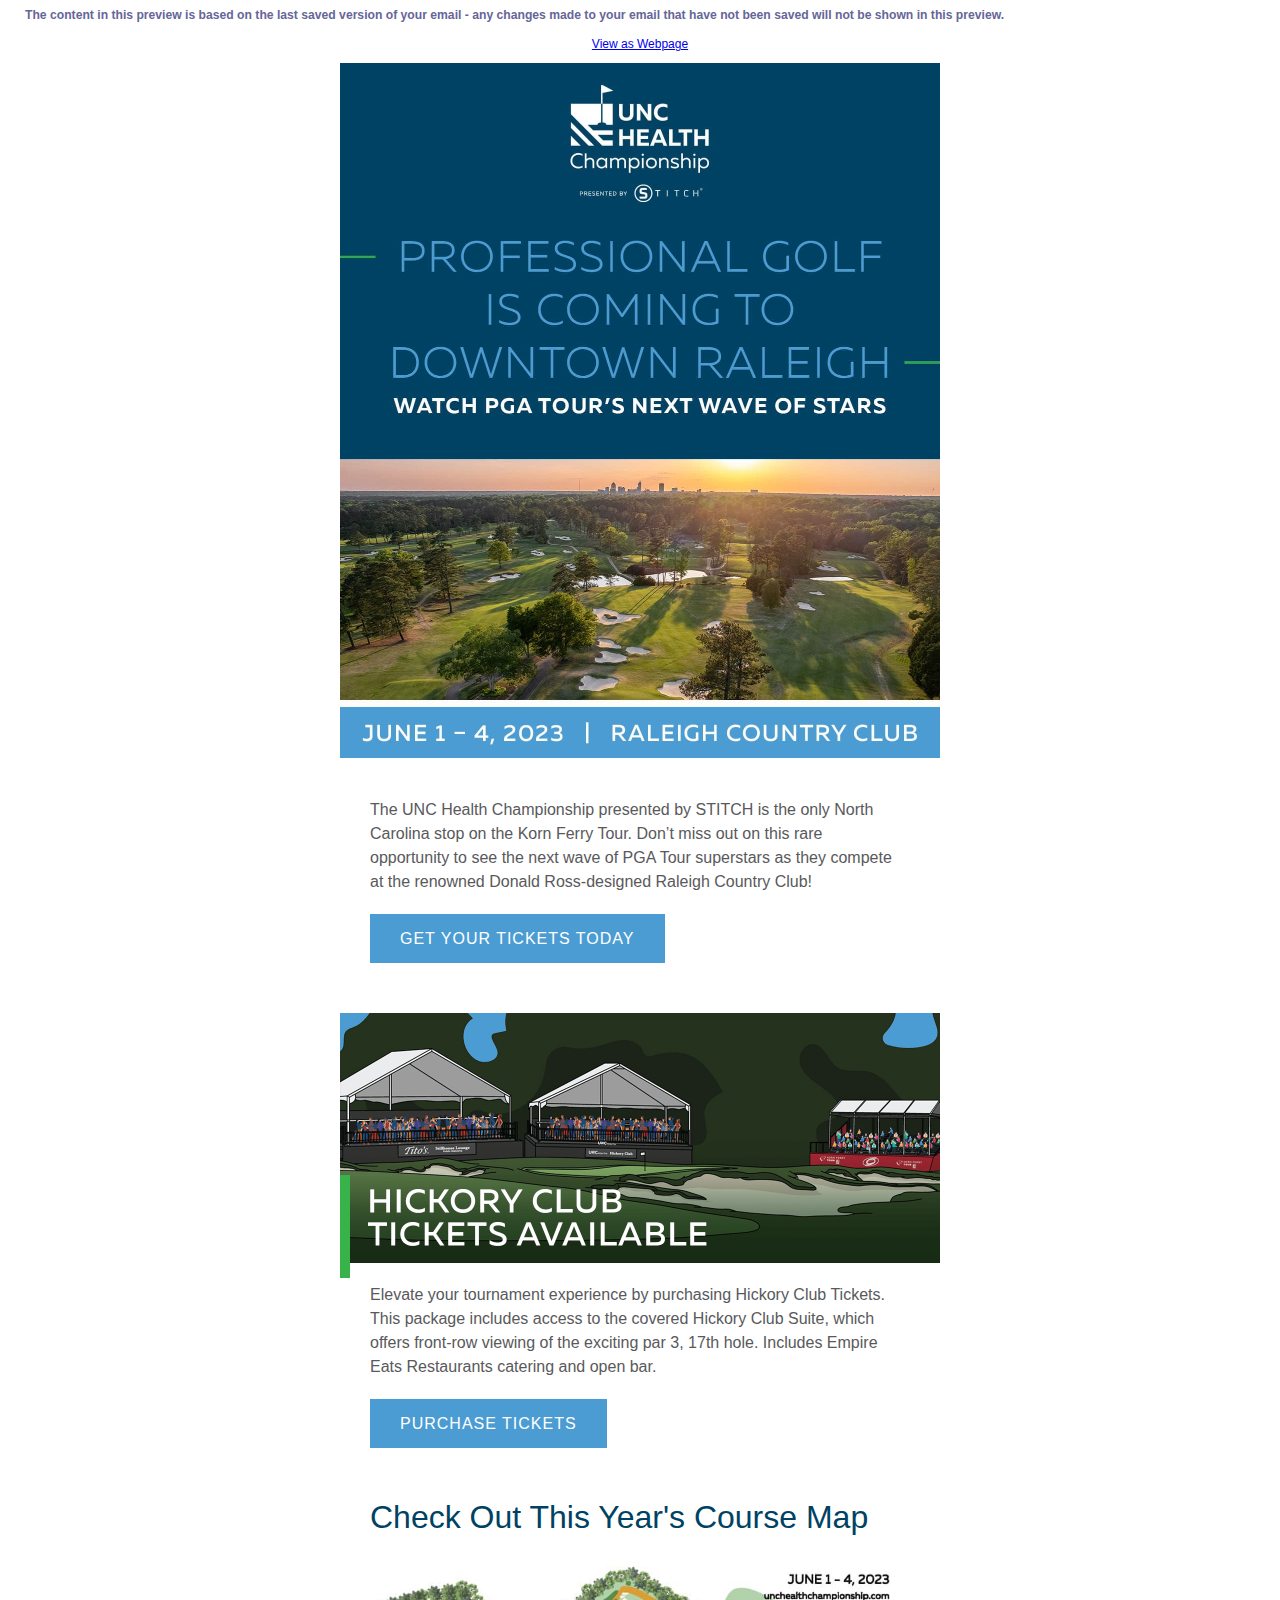
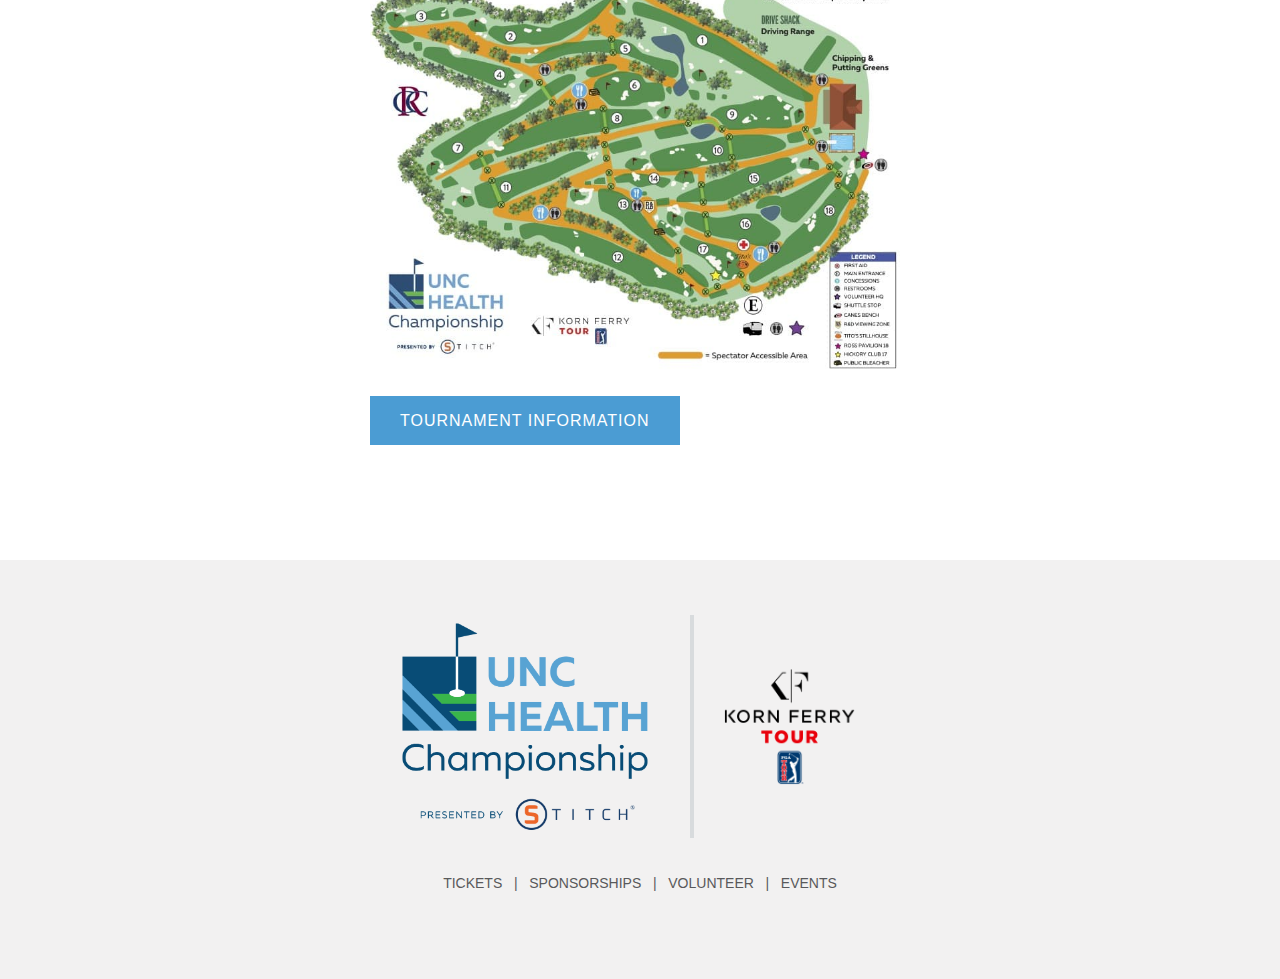
<file: assets/Professional_Golf.html>
<!DOCTYPE html>
<!-- saved from url=(0092)https://campaignlp.constantcontact.com/em/1125469638440/20b1488f-d1a5-4f98-9edc-11fadd6e7ab5 -->
<html lang="en" xmlns:o="urn:schemas-microsoft-com:office:office" xmlns:v="urn:schemas-microsoft-com:vml" style="box-sizing: border-box;"><head><meta http-equiv="Content-Type" content="text/html; charset=UTF-8"><meta property="og:title" content="Only 2 Weeks Away - Get Your Tickets Now"><meta property="og:site_name" content="UNC REX Healthcare"><meta property="og:type" content="article"><meta property="og:image" content="https://files.constantcontact.com/82fc73b0601/312ca3d1-d08b-4b77-8ec9-da77e89c8b08.jpg"><meta property="og:image" content="https://files.constantcontact.com/82fc73b0601/1570ad02-f98e-47b7-9e84-d388b570deaf.jpg"><meta property="og:image" content="https://files.constantcontact.com/82fc73b0601/3472eee9-9588-4f16-a7e3-8b75756dd2a3.png"><meta property="og:image" content="https://files.constantcontact.com/82fc73b0601/ebd64714-fa89-496c-a952-d2603b524584.png"><meta property="og:image" content="https://files.constantcontact.com/82fc73b0601/023d8d6d-4c93-4746-850a-031aaa7b53ef.jpg"><meta property="og:image" content="https://files.constantcontact.com/82fc73b0601/22136354-c3fa-44d4-a67c-43331a9dc9f9.png"><meta property="og:image" content="https://files.constantcontact.com/82fc73b0601/329d00ac-c018-4149-a214-fa493a1b6163.png"><meta property="twitter:image" content="https://files.constantcontact.com/82fc73b0601/312ca3d1-d08b-4b77-8ec9-da77e89c8b08.jpg"><meta property="og:description" content="See Rising PGA Tour Stars Compete | The UNC Health Championship presented by STITCH is the only North Carolina stop on the Korn Ferry Tour. Don’t miss out on this rare opportunity to see the next wave">
<title></title>

<meta content="width=device-width, initial-scale=1.0" name="viewport"><!--[if mso]><xml>96</xml><![endif]-->
<style>
@media (max-width:620px) {
  .image_block img.big,
.row-content {
    width: 100% !important;
  }

  .mobile_hide {
    display: none;
  }

  .stack .column {
    width: 100%;
    display: block;
  }

  .mobile_hide {
    min-height: 0;
    max-height: 0;
    max-width: 0;
    overflow: hidden;
    font-size: 0px;
  }

  .desktop_hide,
.desktop_hide table {
    display: table !important;
    max-height: none !important;
  }

  .row-10 .column-1 .block-1.image_block td.pad {
    padding: 0 0 0 25px !important;
  }

  .row-10 .column-2 .block-1.image_block td.pad {
    padding: 0 25px 0 0 !important;
  }

  .row-11 .column-1 .block-1.paragraph_block td.pad {
    padding: 0 35px 20px !important;
  }

  .row-7 .column-1 .block-1.heading_block h1 {
    font-size: 29px !important;
  }

  .row-1 .column-1,
.row-4 .column-1 {
    padding: 10px 40px 10px 35px !important;
  }

  .row-2 .column-1,
.row-3 .column-1 {
    padding: 0 0 20px !important;
  }

  .row-5 .column-1 {
    padding: 45px 0 0 !important;
  }

  .row-6 .column-1,
.row-7 .column-1 {
    padding: 10px 40px 5px 35px !important;
  }

  .row-8 .column-1 {
    padding: 0 !important;
  }

  .row-10 .column-1 {
    padding: 0 15px 0 0 !important;
  }

  .row-10 .column-2 {
    padding: 0 0 0 15px !important;
  }
}
</style>
</head>
<body style="box-sizing: border-box; background-color: transparent; margin: 0; padding: 0; -webkit-text-size-adjust: none; text-size-adjust: none;"><div style="background: url(https://static.ctctcdn.com/ui/images1/icon_info.gif) no-repeat; color: #666699; font-weight: bold; padding-bottom: 8px; padding-top: 8px; padding-left: 25px; padding-right: 3px; border-collapse: collapse; font-size: 76%; font-family: Arial,Helvetica,sans-serif;">The content in this preview is based on the last saved version of your email - any changes made to your email that have not been saved will not be shown in this preview.</div>
<div id="preheader" style="box-sizing: border-box; display: none; font-size: 1px; color: transparent; line-height: 1px; max-height: 0px; max-width: 0px; opacity: 0; overflow: hidden;">See Rising PGA Tour Stars Compete | The UNC Health Championship presented by STITCH is the only North Carolina stop on the Korn Ferry Tour. Don’t miss out on this rare opportunity to see the next wave of PGA Tour superstars as they compete at the renowned Donald Ross-designed Raleigh Country Club!</div>


<table border="0" cellpadding="0" cellspacing="0" class="nl-container" role="presentation" style="box-sizing: border-box; mso-table-lspace: 0pt; mso-table-rspace: 0pt; background-color: transparent;" width="100%" bgcolor="transparent">
<tbody style="box-sizing: border-box;">
<tr style="box-sizing: border-box;">
<td style="box-sizing: border-box;">
<table align="center" border="0" cellpadding="0" cellspacing="0" class="row row-1" role="presentation" style="box-sizing: border-box; mso-table-lspace: 0pt; mso-table-rspace: 0pt;" width="100%">
<tbody style="box-sizing: border-box;">
<tr style="box-sizing: border-box;">
<td style="box-sizing: border-box;">
<table align="center" border="0" cellpadding="0" cellspacing="0" class="row-content stack" role="presentation" style="box-sizing: border-box; mso-table-lspace: 0pt; mso-table-rspace: 0pt; color: #000000; width: 600px;" width="600">
<tbody style="box-sizing: border-box;">
<tr style="box-sizing: border-box;">
<td class="column column-1" style="box-sizing: border-box; text-align: left; mso-table-lspace: 0pt; mso-table-rspace: 0pt; font-weight: 400; padding-left: 30px; padding-right: 30px; padding-top: 5px; vertical-align: top; border-top: 0px; border-right: 0px; border-bottom: 0px; border-left: 0px;" width="100%" align="left" valign="top">
<table border="0" cellpadding="0" cellspacing="0" class="paragraph_block block-1" role="presentation" style="box-sizing: border-box; mso-table-lspace: 0pt; mso-table-rspace: 0pt; word-break: break-word;" width="100%">
<tbody><tr style="box-sizing: border-box;">
<td class="pad" style="box-sizing: border-box;">
<div style="box-sizing: border-box; color: #59595b; direction: ltr; font-family: Arial, Helvetica Neue, Helvetica, sans-serif; font-size: 12px; font-weight: 400; letter-spacing: 0px; line-height: 150%; text-align: center; mso-line-height-alt: 18px;">
<p style="box-sizing: border-box; line-height: inherit; margin: 0;"><a href="https://campaignlp.constantcontact.com/em/1125469638440/20b1488f-d1a5-4f98-9edc-11fadd6e7ab5" style="box-sizing: border-box;">View as Webpage</a></p>
</div>
</td>
</tr>
</tbody></table>
</td>
</tr>
</tbody>
</table>
</td>
</tr>
</tbody>
</table>
<table align="center" border="0" cellpadding="0" cellspacing="0" class="row row-2 mobile_hide" role="presentation" style="box-sizing: border-box; mso-table-lspace: 0pt; mso-table-rspace: 0pt;" width="100%">
<tbody style="box-sizing: border-box;">
<tr style="box-sizing: border-box;">
<td style="box-sizing: border-box;">
<table align="center" border="0" cellpadding="0" cellspacing="0" class="row-content stack" role="presentation" style="box-sizing: border-box; mso-table-lspace: 0pt; mso-table-rspace: 0pt; color: #000000; width: 600px;" width="600">
<tbody style="box-sizing: border-box;">
<tr style="box-sizing: border-box;">
<td class="column column-1" style="box-sizing: border-box; text-align: left; mso-table-lspace: 0pt; mso-table-rspace: 0pt; font-weight: 400; padding-bottom: 35px; padding-top: 10px; vertical-align: top; border-top: 0px; border-right: 0px; border-bottom: 0px; border-left: 0px;" width="100%" align="left" valign="top">
<table border="0" cellpadding="0" cellspacing="0" class="image_block block-1" role="presentation" style="box-sizing: border-box; mso-table-lspace: 0pt; mso-table-rspace: 0pt;" width="100%">
<tbody><tr style="box-sizing: border-box;">
<td class="pad" style="box-sizing: border-box; width: 100%; padding-right: 0px; padding-left: 0px;" width="100%">
<div align="center" class="alignment" style="box-sizing: border-box; line-height: 10px;"><a href="https://www.unchealthchampionship.com/rh/unchealthchampionship/" style="box-sizing: border-box; outline: none;" tabindex="-1" target="_blank"><img alt="Professional Golf Is Coming to Downtown Raleigh" class="big" src="./campaignlp.constantcontact.com_em_1125469638440_20b1488f-d1a5-4f98-9edc-11fadd6e7ab5_files/UNCHC_Email-5_2023-05-04_Header_v2.jpg" style="box-sizing: border-box; display: block; height: auto; border: 0; width: 600px; max-width: 100%;" title="Professional Golf Is Coming to Downtown Raleigh" width="600"></a></div>
</td>
</tr>
</tbody></table>
</td>
</tr>
</tbody>
</table>
</td>
</tr>
</tbody>
</table>
<table align="center" border="0" cellpadding="0" cellspacing="0" class="row row-3 desktop_hide" role="presentation" style="box-sizing: border-box; mso-table-lspace: 0pt; mso-table-rspace: 0pt; mso-hide: all; display: none; max-height: 0; overflow: hidden;" width="100%">
<tbody style="box-sizing: border-box;">
<tr style="box-sizing: border-box;">
<td style="box-sizing: border-box;">
<table align="center" border="0" cellpadding="0" cellspacing="0" class="row-content stack" role="presentation" style="box-sizing: border-box; mso-table-lspace: 0pt; mso-table-rspace: 0pt; mso-hide: all; display: none; max-height: 0; overflow: hidden; color: #000000; width: 600px;" width="600">
<tbody style="box-sizing: border-box;">
<tr style="box-sizing: border-box;">
<td class="column column-1" style="box-sizing: border-box; text-align: left; mso-table-lspace: 0pt; mso-table-rspace: 0pt; font-weight: 400; padding-bottom: 35px; vertical-align: top; border-top: 0px; border-right: 0px; border-bottom: 0px; border-left: 0px;" width="100%" align="left" valign="top">
<table border="0" cellpadding="0" cellspacing="0" class="image_block block-1" role="presentation" style="box-sizing: border-box; mso-table-lspace: 0pt; mso-table-rspace: 0pt; mso-hide: all; display: none; max-height: 0; overflow: hidden;" width="100%">
<tbody><tr style="box-sizing: border-box;">
<td class="pad" style="box-sizing: border-box; width: 100%; padding-right: 0px; padding-left: 0px;" width="100%">
<div align="center" class="alignment" style="box-sizing: border-box; line-height: 10px;"><a href="https://www.unchealthchampionship.com/rh/unchealthchampionship/" style="box-sizing: border-box; outline: none;" tabindex="-1" target="_blank"><img alt="Professional Golf Is Coming to Downtown Raleigh" class="big" src="./campaignlp.constantcontact.com_em_1125469638440_20b1488f-d1a5-4f98-9edc-11fadd6e7ab5_files/UNCHC_Email-5_2023-05-04_Header-Mobile_v2.jpg" style="box-sizing: border-box; display: block; height: auto; border: 0; width: 600px; max-width: 100%;" title="Professional Golf Is Coming to Downtown Raleigh" width="600"></a></div>
</td>
</tr>
</tbody></table>
</td>
</tr>
</tbody>
</table>
</td>
</tr>
</tbody>
</table>
<table align="center" border="0" cellpadding="0" cellspacing="0" class="row row-4" role="presentation" style="box-sizing: border-box; mso-table-lspace: 0pt; mso-table-rspace: 0pt;" width="100%">
<tbody style="box-sizing: border-box;">
<tr style="box-sizing: border-box;">
<td style="box-sizing: border-box;">
<table align="center" border="0" cellpadding="0" cellspacing="0" class="row-content stack" role="presentation" style="box-sizing: border-box; mso-table-lspace: 0pt; mso-table-rspace: 0pt; color: #000000; width: 600px;" width="600">
<tbody style="box-sizing: border-box;">
<tr style="box-sizing: border-box;">
<td class="column column-1" style="box-sizing: border-box; text-align: left; mso-table-lspace: 0pt; mso-table-rspace: 0pt; font-weight: 400; padding-bottom: 25px; padding-left: 30px; padding-right: 40px; padding-top: 5px; vertical-align: top; border-top: 0px; border-right: 0px; border-bottom: 0px; border-left: 0px;" width="100%" align="left" valign="top">
<table border="0" cellpadding="0" cellspacing="0" class="paragraph_block block-1" role="presentation" style="box-sizing: border-box; mso-table-lspace: 0pt; mso-table-rspace: 0pt; word-break: break-word;" width="100%">
<tbody><tr style="box-sizing: border-box;">
<td class="pad" style="box-sizing: border-box; padding-bottom: 20px;">
<div style="box-sizing: border-box; color: #59595b; direction: ltr; font-family: Arial, Helvetica Neue, Helvetica, sans-serif; font-size: 16px; font-weight: 400; letter-spacing: 0px; line-height: 150%; text-align: left; mso-line-height-alt: 24px;">
<p style="box-sizing: border-box; line-height: inherit; margin: 0;">The UNC Health Championship presented by STITCH is the only North Carolina stop on the Korn Ferry Tour. Don’t miss out on this rare opportunity to see the next wave of PGA Tour superstars as they compete at the renowned Donald Ross-designed Raleigh Country Club!</p>
</div>
</td>
</tr>
</tbody></table>
<table border="0" cellpadding="0" cellspacing="0" class="button_block block-2" role="presentation" style="box-sizing: border-box; mso-table-lspace: 0pt; mso-table-rspace: 0pt;" width="100%">
<tbody><tr style="box-sizing: border-box;">
<td class="pad" style="box-sizing: border-box; text-align: left;" align="left">
<div align="left" class="alignment" style="box-sizing: border-box;"><!--[if mso]><v:textbox inset="0px,0px,0px,0px"><center style="color:#ffffff; font-family:Arial, sans-serif; font-size:16px"><![endif]--><a href="https://www.unchealthchampionship.com/rh/unchealthchampionship/tickets/" style="box-sizing: border-box; text-decoration: none; display: inline-block; color: #ffffff; background-color: #4b9cd3; border-radius: 0px; width: auto; border-top: 0px solid transparent; font-weight: 400; border-right: 0px solid transparent; border-bottom: 0px solid transparent; border-left: 0px solid transparent; padding-top: 15px; padding-bottom: 15px; font-family: Arial, Helvetica Neue, Helvetica, sans-serif; font-size: 16px; text-align: center; mso-border-alt: none; word-break: keep-all;" target="_blank"><span style="box-sizing: border-box; padding-left: 30px; padding-right: 30px; font-size: 16px; display: inline-block; letter-spacing: 1px;"><span dir="ltr" style="box-sizing: border-box; word-break: break-word; line-height: 19.2px;">GET YOUR TICKETS TODAY</span></span></a><!--[if mso]></center></v:textbox><![endif]--></div>
</td>
</tr>
</tbody></table>
</td>
</tr>
</tbody>
</table>
</td>
</tr>
</tbody>
</table>
<table align="center" border="0" cellpadding="0" cellspacing="0" class="row row-5" role="presentation" style="box-sizing: border-box; mso-table-lspace: 0pt; mso-table-rspace: 0pt;" width="100%">
<tbody style="box-sizing: border-box;">
<tr style="box-sizing: border-box;">
<td style="box-sizing: border-box;">
<table align="center" border="0" cellpadding="0" cellspacing="0" class="row-content stack" role="presentation" style="box-sizing: border-box; mso-table-lspace: 0pt; mso-table-rspace: 0pt; color: #000000; width: 600px;" width="600">
<tbody style="box-sizing: border-box;">
<tr style="box-sizing: border-box;">
<td class="column column-1" style="box-sizing: border-box; text-align: left; mso-table-lspace: 0pt; mso-table-rspace: 0pt; font-weight: 400; padding-top: 25px; vertical-align: top; border-top: 0px; border-right: 0px; border-bottom: 0px; border-left: 0px;" width="100%" align="left" valign="top">
<table border="0" cellpadding="0" cellspacing="0" class="image_block block-1 mobile_hide" role="presentation" style="box-sizing: border-box; mso-table-lspace: 0pt; mso-table-rspace: 0pt;" width="100%">
<tbody><tr style="box-sizing: border-box;">
<td class="pad" style="box-sizing: border-box; width: 100%; padding-right: 0px; padding-left: 0px;" width="100%">
<div align="center" class="alignment" style="box-sizing: border-box; line-height: 10px;"><a href="https://www.unchealthchampionship.com/rh/unchealthchampionship/tickets/" style="box-sizing: border-box; outline: none;" tabindex="-1" target="_blank"><img alt="Hickory Club Tickets Available" class="big" src="./campaignlp.constantcontact.com_em_1125469638440_20b1488f-d1a5-4f98-9edc-11fadd6e7ab5_files/UNC-Health-Championship_Email-5_2023-05-04_Tickets-2-Available.png" style="box-sizing: border-box; display: block; height: auto; border: 0; width: 600px; max-width: 100%;" title="Hickory Club Tickets Available" width="600"></a></div>
</td>
</tr>
</tbody></table>
<table border="0" cellpadding="0" cellspacing="0" class="image_block block-2 desktop_hide" role="presentation" style="box-sizing: border-box; mso-table-lspace: 0pt; mso-table-rspace: 0pt; mso-hide: all; display: none; max-height: 0; overflow: hidden;" width="100%">
<tbody><tr style="box-sizing: border-box;">
<td class="pad" style="box-sizing: border-box; width: 100%; padding-right: 0px; padding-left: 0px;" width="100%">
<div align="center" class="alignment" style="box-sizing: border-box; line-height: 10px;"><a href="https://www.unchealthchampionship.com/rh/unchealthchampionship/tickets/" style="box-sizing: border-box; outline: none;" tabindex="-1" target="_blank"><img alt="Hickory Club Tickets Available" class="big" src="./campaignlp.constantcontact.com_em_1125469638440_20b1488f-d1a5-4f98-9edc-11fadd6e7ab5_files/UNC-Health-Championship_Email-5_2023-05-04_Tickets-2-Available-Mobile.png" style="box-sizing: border-box; display: block; height: auto; border: 0; width: 600px; max-width: 100%;" title="Hickory Club Tickets Available" width="600"></a></div>
</td>
</tr>
</tbody></table>
</td>
</tr>
</tbody>
</table>
</td>
</tr>
</tbody>
</table>
<table align="center" border="0" cellpadding="0" cellspacing="0" class="row row-6" role="presentation" style="box-sizing: border-box; mso-table-lspace: 0pt; mso-table-rspace: 0pt;" width="100%">
<tbody style="box-sizing: border-box;">
<tr style="box-sizing: border-box;">
<td style="box-sizing: border-box;">
<table align="center" border="0" cellpadding="0" cellspacing="0" class="row-content stack" role="presentation" style="box-sizing: border-box; mso-table-lspace: 0pt; mso-table-rspace: 0pt; color: #000000; width: 600px;" width="600">
<tbody style="box-sizing: border-box;">
<tr style="box-sizing: border-box;">
<td class="column column-1" style="box-sizing: border-box; text-align: left; mso-table-lspace: 0pt; mso-table-rspace: 0pt; font-weight: 400; padding-bottom: 45px; padding-left: 30px; padding-right: 40px; padding-top: 5px; vertical-align: middle; border-top: 0px; border-right: 0px; border-bottom: 0px; border-left: 0px;" width="100%" align="left" valign="middle">
<table border="0" cellpadding="0" cellspacing="0" class="paragraph_block block-1" role="presentation" style="box-sizing: border-box; mso-table-lspace: 0pt; mso-table-rspace: 0pt; word-break: break-word;" width="100%">
<tbody><tr style="box-sizing: border-box;">
<td class="pad" style="box-sizing: border-box; padding-bottom: 20px;">
<div style="box-sizing: border-box; color: #59595b; direction: ltr; font-family: Arial, Helvetica Neue, Helvetica, sans-serif; font-size: 16px; font-weight: 400; letter-spacing: 0px; line-height: 150%; text-align: left; mso-line-height-alt: 24px;">
<p style="box-sizing: border-box; line-height: inherit; margin: 0;">Elevate your tournament experience by purchasing Hickory Club Tickets. This package includes access to the covered Hickory Club Suite, which offers front-row viewing of the exciting par 3, 17th hole. Includes Empire Eats Restaurants catering and open bar.</p>
</div>
</td>
</tr>
</tbody></table>
<table border="0" cellpadding="0" cellspacing="0" class="button_block block-2" role="presentation" style="box-sizing: border-box; mso-table-lspace: 0pt; mso-table-rspace: 0pt;" width="100%">
<tbody><tr style="box-sizing: border-box;">
<td class="pad" style="box-sizing: border-box; text-align: left;" align="left">
<div align="left" class="alignment" style="box-sizing: border-box;"><!--[if mso]><v:textbox inset="0px,0px,0px,0px"><center style="color:#ffffff; font-family:Arial, sans-serif; font-size:16px"><![endif]--><a href="https://www.unchealthchampionship.com/rh/unchealthchampionship/tickets/" style="box-sizing: border-box; text-decoration: none; display: inline-block; color: #ffffff; background-color: #4b9cd3; border-radius: 0px; width: auto; border-top: 0px solid transparent; font-weight: 400; border-right: 0px solid transparent; border-bottom: 0px solid transparent; border-left: 0px solid transparent; padding-top: 15px; padding-bottom: 15px; font-family: Arial, Helvetica Neue, Helvetica, sans-serif; font-size: 16px; text-align: center; mso-border-alt: none; word-break: keep-all;" target="_blank"><span style="box-sizing: border-box; padding-left: 30px; padding-right: 30px; font-size: 16px; display: inline-block; letter-spacing: 1px;"><span dir="ltr" style="box-sizing: border-box; word-break: break-word; line-height: 19.2px;">PURCHASE TICKETS</span></span></a><!--[if mso]></center></v:textbox><![endif]--></div>
</td>
</tr>
</tbody></table>
</td>
</tr>
</tbody>
</table>
</td>
</tr>
</tbody>
</table>
<table align="center" border="0" cellpadding="0" cellspacing="0" class="row row-7" role="presentation" style="box-sizing: border-box; mso-table-lspace: 0pt; mso-table-rspace: 0pt;" width="100%">
<tbody style="box-sizing: border-box;">
<tr style="box-sizing: border-box;">
<td style="box-sizing: border-box;">
<table align="center" border="0" cellpadding="0" cellspacing="0" class="row-content stack" role="presentation" style="box-sizing: border-box; mso-table-lspace: 0pt; mso-table-rspace: 0pt; color: #000000; width: 600px;" width="600">
<tbody style="box-sizing: border-box;">
<tr style="box-sizing: border-box;">
<td class="column column-1" style="box-sizing: border-box; text-align: left; mso-table-lspace: 0pt; mso-table-rspace: 0pt; font-weight: 400; padding-bottom: 45px; padding-left: 30px; padding-right: 40px; padding-top: 5px; vertical-align: middle; border-top: 0px; border-right: 0px; border-bottom: 0px; border-left: 0px;" width="100%" align="left" valign="middle">
<table border="0" cellpadding="0" cellspacing="0" class="heading_block block-1" role="presentation" style="box-sizing: border-box; mso-table-lspace: 0pt; mso-table-rspace: 0pt;" width="100%">
<tbody><tr style="box-sizing: border-box;">
<td class="pad" style="box-sizing: border-box; padding-bottom: 25px; text-align: center; width: 100%;" width="100%" align="center">
<h1 style="box-sizing: border-box; margin: 0; color: #004263; direction: ltr; font-family: Arial, Helvetica Neue, Helvetica, sans-serif; font-size: 32px; font-weight: 400; letter-spacing: normal; line-height: 120%; text-align: left; margin-top: 0; margin-bottom: 0;"><span class="tinyMce-placeholder" style="box-sizing: border-box;">Check Out This Year's Course Map</span></h1>
</td>
</tr>
</tbody></table>
<table border="0" cellpadding="0" cellspacing="0" class="image_block block-2" role="presentation" style="box-sizing: border-box; mso-table-lspace: 0pt; mso-table-rspace: 0pt;" width="100%">
<tbody><tr style="box-sizing: border-box;">
<td class="pad" style="box-sizing: border-box; padding-bottom: 25px; width: 100%; padding-right: 0px; padding-left: 0px;" width="100%">
<div align="center" class="alignment" style="box-sizing: border-box; line-height: 10px;"><a href="https://www.unchealthchampionship.com/rh/unchealthchampionship/community-impact/" style="box-sizing: border-box; outline: none;" tabindex="-1" target="_blank"><img alt="RCC Golf Course Map" class="big" src="./campaignlp.constantcontact.com_em_1125469638440_20b1488f-d1a5-4f98-9edc-11fadd6e7ab5_files/2023_UNCHC_Course_Map_with_Spectator_Accessible_Areas.jpg" style="box-sizing: border-box; display: block; height: auto; border: 0; width: 530px; max-width: 100%;" title="RCC Golf Course Map" width="530"></a></div>
</td>
</tr>
</tbody></table>
<table border="0" cellpadding="0" cellspacing="0" class="button_block block-3" role="presentation" style="box-sizing: border-box; mso-table-lspace: 0pt; mso-table-rspace: 0pt;" width="100%">
<tbody><tr style="box-sizing: border-box;">
<td class="pad" style="box-sizing: border-box; text-align: left;" align="left">
<div align="left" class="alignment" style="box-sizing: border-box;"><!--[if mso]><v:textbox inset="0px,0px,0px,0px"><center style="color:#ffffff; font-family:Arial, sans-serif; font-size:16px"><![endif]--><a href="https://www.unchealthchampionship.com/rh/unchealthchampionship/tournament-information/" style="box-sizing: border-box; text-decoration: none; display: inline-block; color: #ffffff; background-color: #4b9cd3; border-radius: 0px; width: auto; border-top: 0px solid transparent; font-weight: 400; border-right: 0px solid transparent; border-bottom: 0px solid transparent; border-left: 0px solid transparent; padding-top: 15px; padding-bottom: 15px; font-family: Arial, Helvetica Neue, Helvetica, sans-serif; font-size: 16px; text-align: center; mso-border-alt: none; word-break: keep-all;" target="_blank"><span style="box-sizing: border-box; padding-left: 30px; padding-right: 30px; font-size: 16px; display: inline-block; letter-spacing: 1px;"><span dir="ltr" style="box-sizing: border-box; word-break: break-word; line-height: 19.2px;">TOURNAMENT INFORMATION</span></span></a><!--[if mso]></center></v:textbox><![endif]--></div>
</td>
</tr>
</tbody></table>
</td>
</tr>
</tbody>
</table>
</td>
</tr>
</tbody>
</table>
<table align="center" border="0" cellpadding="0" cellspacing="0" class="row row-8" role="presentation" style="box-sizing: border-box; mso-table-lspace: 0pt; mso-table-rspace: 0pt;" width="100%">
<tbody style="box-sizing: border-box;">
<tr style="box-sizing: border-box;">
<td style="box-sizing: border-box;">
<table align="center" border="0" cellpadding="0" cellspacing="0" class="row-content stack" role="presentation" style="box-sizing: border-box; mso-table-lspace: 0pt; mso-table-rspace: 0pt; color: #000000; width: 600px;" width="600">
<tbody style="box-sizing: border-box;">
<tr style="box-sizing: border-box;">
<td class="column column-1" style="box-sizing: border-box; text-align: left; mso-table-lspace: 0pt; mso-table-rspace: 0pt; font-weight: 400; padding-top: 25px; vertical-align: top; border-top: 0px; border-right: 0px; border-bottom: 0px; border-left: 0px;" width="100%" align="left" valign="top">
<div class="spacer_block block-1" style="box-sizing: border-box; height: 45px; line-height: 45px; font-size: 1px;"> </div>
</td>
</tr>
</tbody>
</table>
</td>
</tr>
</tbody>
</table>
<table align="center" border="0" cellpadding="0" cellspacing="0" class="row row-9" role="presentation" style="box-sizing: border-box; mso-table-lspace: 0pt; mso-table-rspace: 0pt; background-color: #f2f1f1;" width="100%" bgcolor="#f2f1f1">
<tbody style="box-sizing: border-box;">
<tr style="box-sizing: border-box;">
<td style="box-sizing: border-box;">
<table align="center" border="0" cellpadding="0" cellspacing="0" class="row-content stack" role="presentation" style="box-sizing: border-box; mso-table-lspace: 0pt; mso-table-rspace: 0pt; color: #000000; width: 600px;" width="600">
<tbody style="box-sizing: border-box;">
<tr style="box-sizing: border-box;">
<td class="column column-1" style="box-sizing: border-box; text-align: left; mso-table-lspace: 0pt; mso-table-rspace: 0pt; font-weight: 400; vertical-align: top; border-top: 0px; border-right: 0px; border-bottom: 0px; border-left: 0px;" width="100%" align="left" valign="top">
<div class="spacer_block block-1" style="box-sizing: border-box; height: 55px; line-height: 55px; font-size: 1px;"> </div>
</td>
</tr>
</tbody>
</table>
</td>
</tr>
</tbody>
</table>
<table align="center" border="0" cellpadding="0" cellspacing="0" class="row row-10" role="presentation" style="box-sizing: border-box; mso-table-lspace: 0pt; mso-table-rspace: 0pt; background-color: #f2f1f1;" width="100%" bgcolor="#f2f1f1">
<tbody style="box-sizing: border-box;">
<tr style="box-sizing: border-box;">
<td style="box-sizing: border-box;">
<table align="center" border="0" cellpadding="0" cellspacing="0" class="row-content" role="presentation" style="box-sizing: border-box; mso-table-lspace: 0pt; mso-table-rspace: 0pt; color: #000000; width: 600px;" width="600">
<tbody style="box-sizing: border-box;">
<tr style="box-sizing: border-box;">
<td class="column column-1" style="box-sizing: border-box; text-align: left; mso-table-lspace: 0pt; mso-table-rspace: 0pt; font-weight: 400; padding-left: 60px; padding-right: 40px; vertical-align: middle; border-top: 0px; border-right: 0px; border-bottom: 0px; border-left: 0px;" width="58.333333333333336%" align="left" valign="middle">
<table border="0" cellpadding="0" cellspacing="0" class="image_block block-1" role="presentation" style="box-sizing: border-box; mso-table-lspace: 0pt; mso-table-rspace: 0pt;" width="100%">
<tbody><tr style="box-sizing: border-box;">
<td class="pad" style="box-sizing: border-box; width: 100%; padding-right: 0px; padding-left: 0px;" width="100%">
<div align="center" class="alignment" style="box-sizing: border-box; line-height: 10px;"><img alt="UNC Health Championship Presented by STITCH Logo" src="./campaignlp.constantcontact.com_em_1125469638440_20b1488f-d1a5-4f98-9edc-11fadd6e7ab5_files/UNCHC_Email-4_2023-03-31_UNCHC-Logo.png" style="box-sizing: border-box; display: block; height: auto; border: 0; width: 250px; max-width: 100%;" title="UNC Health Championship Presented by STITCH Logo" width="250"></div>
</td>
</tr>
</tbody></table>
</td>
<td class="column column-2" style="box-sizing: border-box; text-align: left; mso-table-lspace: 0pt; mso-table-rspace: 0pt; font-weight: 400; border-left: 4px solid #D8DBDD; padding-left: 30px; padding-right: 60px; vertical-align: middle; border-top: 0px; border-right: 0px; border-bottom: 0px;" width="41.666666666666664%" align="left" valign="middle">
<table border="0" cellpadding="0" cellspacing="0" class="image_block block-1" role="presentation" style="box-sizing: border-box; mso-table-lspace: 0pt; mso-table-rspace: 0pt;" width="100%">
<tbody><tr style="box-sizing: border-box;">
<td class="pad" style="box-sizing: border-box; padding-right: 25px; width: 100%; padding-left: 0px;" width="100%">
<div align="left" class="alignment" style="box-sizing: border-box; line-height: 10px;"><img alt="Korn Ferry Tour Logo" src="./campaignlp.constantcontact.com_em_1125469638440_20b1488f-d1a5-4f98-9edc-11fadd6e7ab5_files/UNCHC_Email-4_2023-03-31_KFT-Logo.png" style="box-sizing: border-box; display: block; height: auto; border: 0; width: 131px; max-width: 100%;" title="Korn Ferry Tour Logo" width="131"></div>
</td>
</tr>
</tbody></table>
</td>
</tr>
</tbody>
</table>
</td>
</tr>
</tbody>
</table>
<table align="center" border="0" cellpadding="0" cellspacing="0" class="row row-11" role="presentation" style="box-sizing: border-box; mso-table-lspace: 0pt; mso-table-rspace: 0pt; background-color: #f2f1f1;" width="100%" bgcolor="#f2f1f1">
<tbody style="box-sizing: border-box;">
<tr style="box-sizing: border-box;">
<td style="box-sizing: border-box;">
<table align="center" border="0" cellpadding="0" cellspacing="0" class="row-content stack" role="presentation" style="box-sizing: border-box; mso-table-lspace: 0pt; mso-table-rspace: 0pt; color: #000000; width: 600px;" width="600">
<tbody style="box-sizing: border-box;">
<tr style="box-sizing: border-box;">
<td class="column column-1" style="box-sizing: border-box; text-align: left; mso-table-lspace: 0pt; mso-table-rspace: 0pt; font-weight: 400; padding-top: 35px; vertical-align: top; border-top: 0px; border-right: 0px; border-bottom: 0px; border-left: 0px;" width="100%" align="left" valign="top">
<table border="0" cellpadding="0" cellspacing="0" class="paragraph_block block-1" role="presentation" style="box-sizing: border-box; mso-table-lspace: 0pt; mso-table-rspace: 0pt; word-break: break-word;" width="100%">
<tbody><tr style="box-sizing: border-box;">
<td class="pad" style="box-sizing: border-box; padding-bottom: 20px;">
<div style="box-sizing: border-box; color: #59595b; direction: ltr; font-family: Arial, Helvetica Neue, Helvetica, sans-serif; font-size: 14px; font-weight: 400; letter-spacing: 0px; line-height: 150%; text-align: center; mso-line-height-alt: 21px;">
<p style="box-sizing: border-box; line-height: inherit; margin: 0;"><a href="https://www.unchealthchampionship.com/rh/unchealthchampionship/tickets/" rel="noopener" style="box-sizing: border-box; text-decoration: none; color: #59595b;" target="_blank">TICKETS</a>&nbsp; &nbsp;|&nbsp; &nbsp;<a href="https://www.unchealthchampionship.com/rh/unchealthchampionship/sponsors/" rel="noopener" style="box-sizing: border-box; text-decoration: none; color: #59595b;" target="_blank">SPONSORSHIPS</a>&nbsp; &nbsp;|&nbsp; &nbsp;<a href="https://www.unchealthchampionship.com/rh/unchealthchampionship/volunteers/" rel="noopener" style="box-sizing: border-box; text-decoration: none; color: #59595b;" target="_blank">VOLUNTEER</a>&nbsp; &nbsp;|&nbsp; &nbsp;<a href="https://www.unchealthchampionship.com/rh/unchealthchampionship/tournament-information/" rel="noopener" style="box-sizing: border-box; text-decoration: none; color: #59595b;" target="_blank">EVENTS</a></p>
</div>
</td>
</tr>
</tbody></table>
<div class="spacer_block block-2" style="box-sizing: border-box; height: 65px; line-height: 65px; font-size: 1px;"> </div>
</td>
</tr>
</tbody>
</table>
</td>
</tr>
</tbody>
</table>
</td>
</tr>
</tbody>
</table>

</body></html>
</file>
